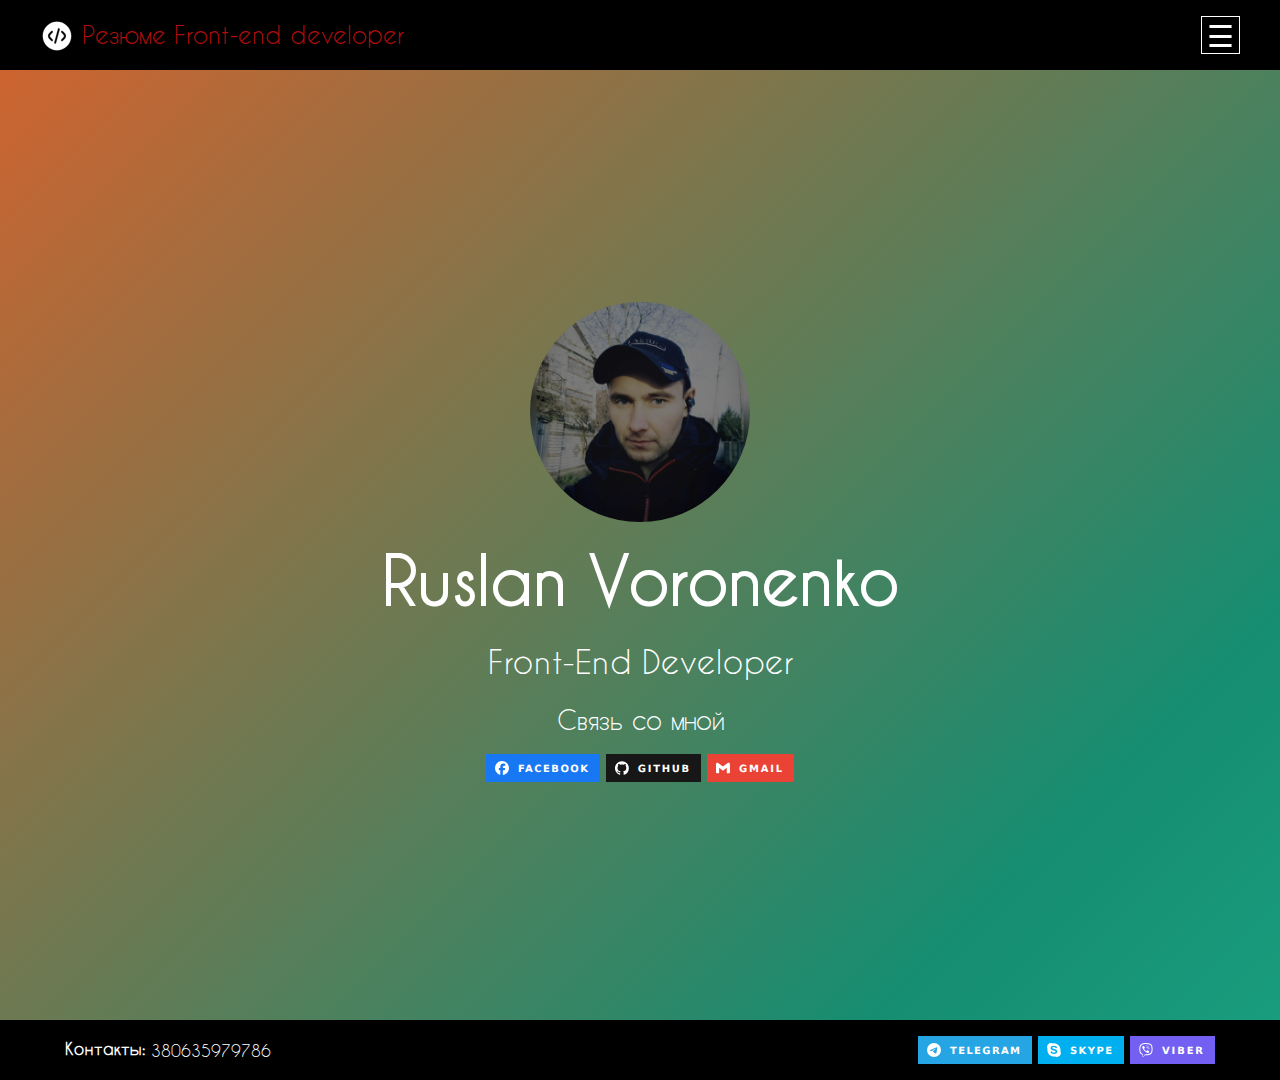
<file: index.html>
<!DOCTYPE html>
<html lang="en">
<head>
    <meta charset="UTF-8">
    <meta name="viewport" content="width=device-width, initial-scale=1.0">
    <!-- normalize css -->
    <link rel="stylesheet" href="css/normalize.css">
    <!-- reset css -->
    <link rel="stylesheet" href="css/reset.css">
    <!-- font style -->
    <link rel="stylesheet" href="css/fonts.css">
    <!-- style main -->
    <link rel="stylesheet" href="css/main.css">
    <title>Resume - Ruslan Voronenko {Front-end developer}</title>
</head>
<body>
    <header class="header header-bg">
        <div class="header__container">
            <div class="logo header__logo">
                <a href="index.html" aria-label="перейти на главую страницу">
                    <img src="images/icons/pc.svg" alt="icons" class="header-icons">
                    Резюме
                    <span>Front-end developer</span>
                </a>
            </div>
            <div class="header__menu">
                <div id="menu" class="overlay">
                    <a href="javascript:void(0)" class="closebtn" onclick="closeNav()">&times;</a>
                    <div class="overlay-content">
                      <a href="index.html" aria-label="Перейти на главную" class="active">главная</a>
                      <a href="blocks/project.html" aria-label="мои проекты">проекты</a>
                      <!-- <a href="blocks/about.html" aria-label="обо мне">обо мне</a> -->
                      <a href="blocks/contact.html" aria-label="контакты">контакты</a>
                    </div>
                  </div>
                  <span  style="font-size:30px; cursor:pointer"  onclick="openNav()" class="menu-burger">&#9776;</span>
            </div>
        </div>
    </header>
    <main class="main">
        <div class="main__content content">
            <img src="images/photo.jpg" alt="photo-author" class="photo-author">
            <h1 class="main__content--title title">ruslan voronenko</h1>
            <h4 class="main__content--desc">front-end developer</h4>
            <div class="main__content--social">
                <p>Связь со мной</p>
                <a href="https://www.facebook.com/addin.whites/" aria-label="facebook"  title="перейти на мой аккаунт facebook" target="_blank">
                    <img src="images/facebook.svg" alt="facebook" class="main__content--social--img">
                </a>
                <a href="https://github.com/RusProgger" title="перейти на мой аккаунт github" target="_blank">
                    <img src="images/github.svg" alt="github" class="main__content--social--img">
                </a>
                <a href="mailto:ruslantimka92@gmail.com" title="написать мнe" target="_blank">
                    <img src="images/gmail.svg" alt="gmail" class="main__content--social--img">
                </a>
                
            </div>
        </div>
    </main>
   <footer class="footer footer-bg">
        <div class="footer__container">
            <div class="footer__left">
                <p class="footer__left__contact">контакты: <a href="tel:+380635979786" title="позвонить?">380635979786</a></p>
            </div>
            <div class="footer__right">
                <a href="https://t.me/java_it_uk"  target="_blank"><img src="images/footer/telegram.svg" alt="" class="footer-images"></a>
                <a href="skype:timkanik92" title="Написать мне?"><img src="images/footer/skype.svg" alt="" class="footer-images"></a>
                <a href="viber://chat?number=%2B380939703641"><img src="images/footer/viber.svg" alt="" class="footer-images"></a>
            </div>
        </div>
   </footer>
    
    <!-- <script src="js/snow.js"></script> -->
    <script src="js/menu.js"></script>
</body>
</html>
</file>
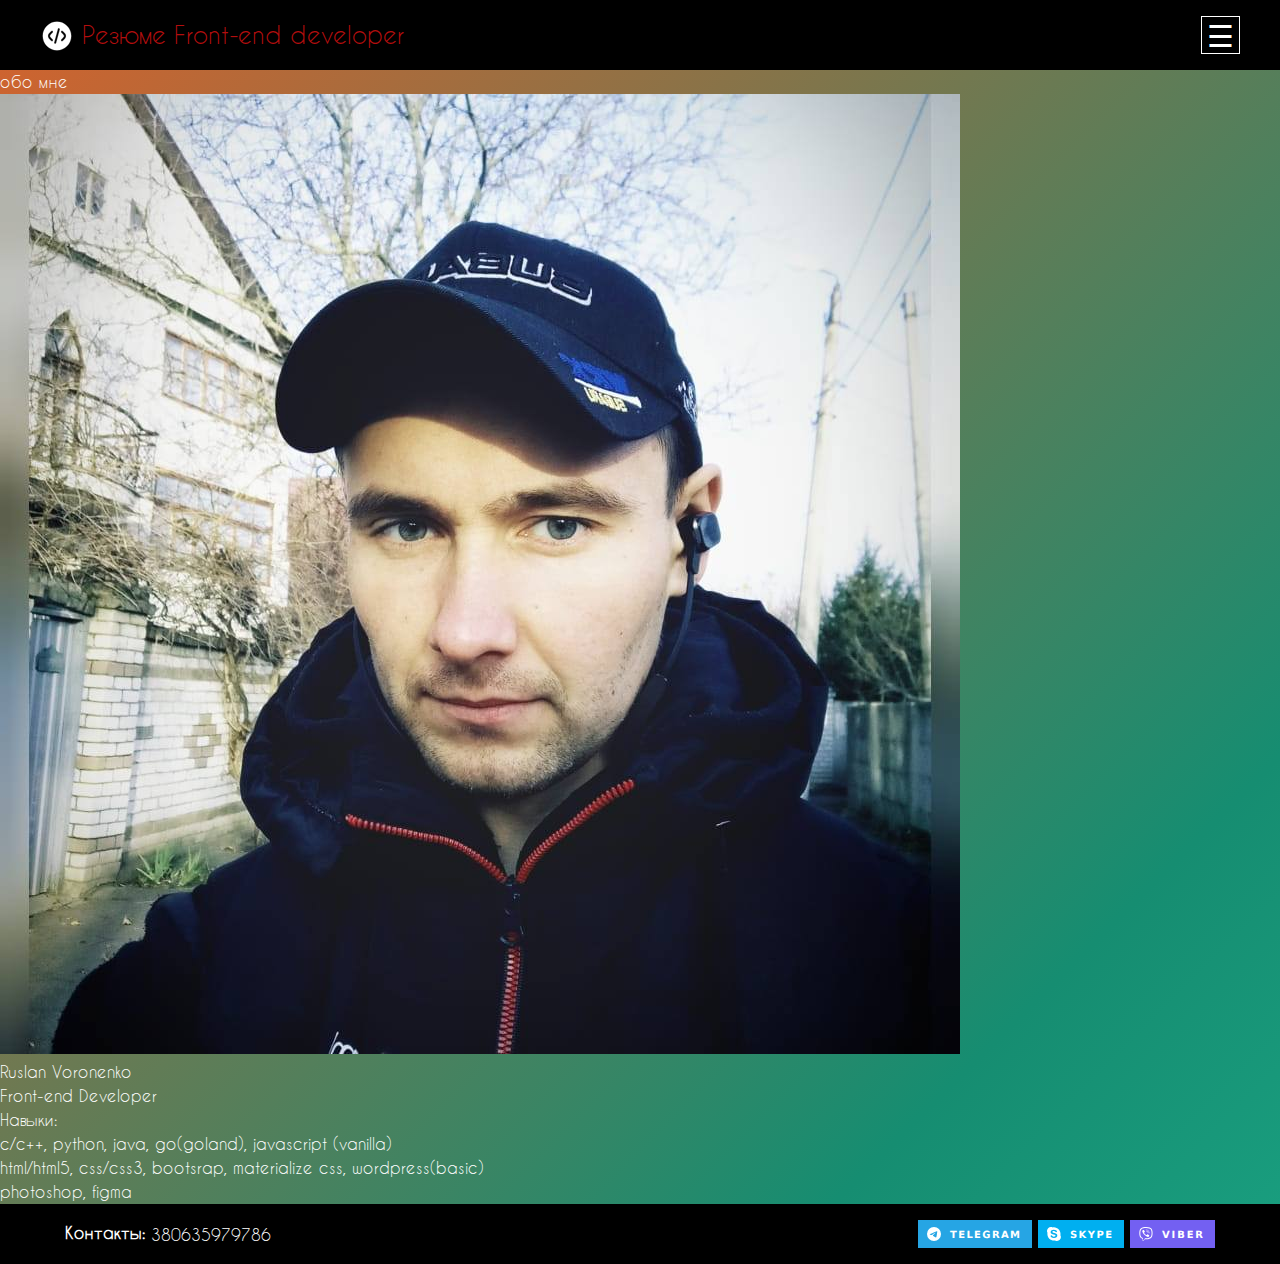
<file: blocks/about.html>
<!DOCTYPE html>
<html lang="en">
<head>
    <meta charset="UTF-8">
    <meta name="viewport" content="width=device-width, initial-scale=1.0">
    <!-- normalize css -->
    <link rel="stylesheet" href="../css/normalize.css">
    <!-- reset css -->
    <link rel="stylesheet" href="../css/reset.css">
    <!-- font style -->
    <link rel="stylesheet" href="../css/fonts.css">
    <!-- style main -->
    <link rel="stylesheet" href="../css/main.css">
    <title>Resume - Ruslan Voronenko {Front-end developer}</title>
</head>
<body>
    <header class="header header-bg">
        <div class="header__container">
            <div class="logo header__logo">
                <a href="../index.html" aria-label="перейти на главую страницу">
                    <img src="../images/icons/pc.svg" alt="icons" class="header-icons">
                    Резюме
                    <span>Front-end developer</span>
                </a>
            </div>
            <div class="header__menu">
                <div id="menu" class="overlay">
                    <a href="javascript:void(0)" class="closebtn" onclick="closeNav()">&times;</a>
                    <div class="overlay-content">
                      <a href="../index.html" aria-label="Перейти на главную">главная</a>
                      <a href="../blocks/project.html" aria-label="мои проекты">проекты</a>
                      <a href="../blocks/about.html" aria-label="обо мне" class="active">обо мне</a>
                      <a href="#" aria-label="контакты">контакты</a>
                    </div>
                  </div>
                  <span style="font-size:30px;cursor:pointer" onclick="openNav()" class="menu-burger">&#9776;</span>
            </div>
        </div>
    </header>
    <main class="main">
       <div class="main__about">
            <h3 class="main__about--title title">обо мне</h3>

            <!--  about info -->

            <div class="about__info">
                <div class="about__info__content">
                    <div class="about__info__img">
                        <img src="../images/photo.jpg" alt="author" class="about__info-pic">
                    </div>
                    <div class="about__info__text">
                        <h3 class="about__info__title">Ruslan Voronenko</h3>
                        <p class="about__info__description">Front-end Developer</p>
                        <p class="about__info__skills">Навыки:</p>
                        <p class="about__info__lang">c/c++, python, java, go(goland), javascript (vanilla)</p>
                        <p class="about__info__front">html/html5, css/css3, bootsrap, materialize css, wordpress(basic)</p>
                        <p class="about__info__desing">photoshop, figma</p>
                    </div>
                </div>
            </div>
       </div>
    </main>


   <footer class="footer footer-bg">
        <div class="footer__container">
            <div class="footer__left">
                <p class="footer__left__contact">контакты: <a href="tel:+380635979786" title="позвонить?">380635979786</a></p>
            </div>
            <div class="footer__right">
                <a href="https://t.me/java_it_uk"  target="_blank"><img src="/images/footer/telegram.svg" alt="" class="footer-images"></a>
                <a href="skype:timkanik92" title="Написать мне?"><img src="/images/footer/skype.svg" alt="" class="footer-images"></a>
                <a href="viber://chat?number=%2B380939703641"><img src="/images/footer/viber.svg" alt="" class="footer-images"></a>
            </div>
        </div>
   </footer>
    
    <!-- <script src="js/snow.js"></script> -->
    <script src="../js/menu.js"></script>
</body>
</html>
</file>
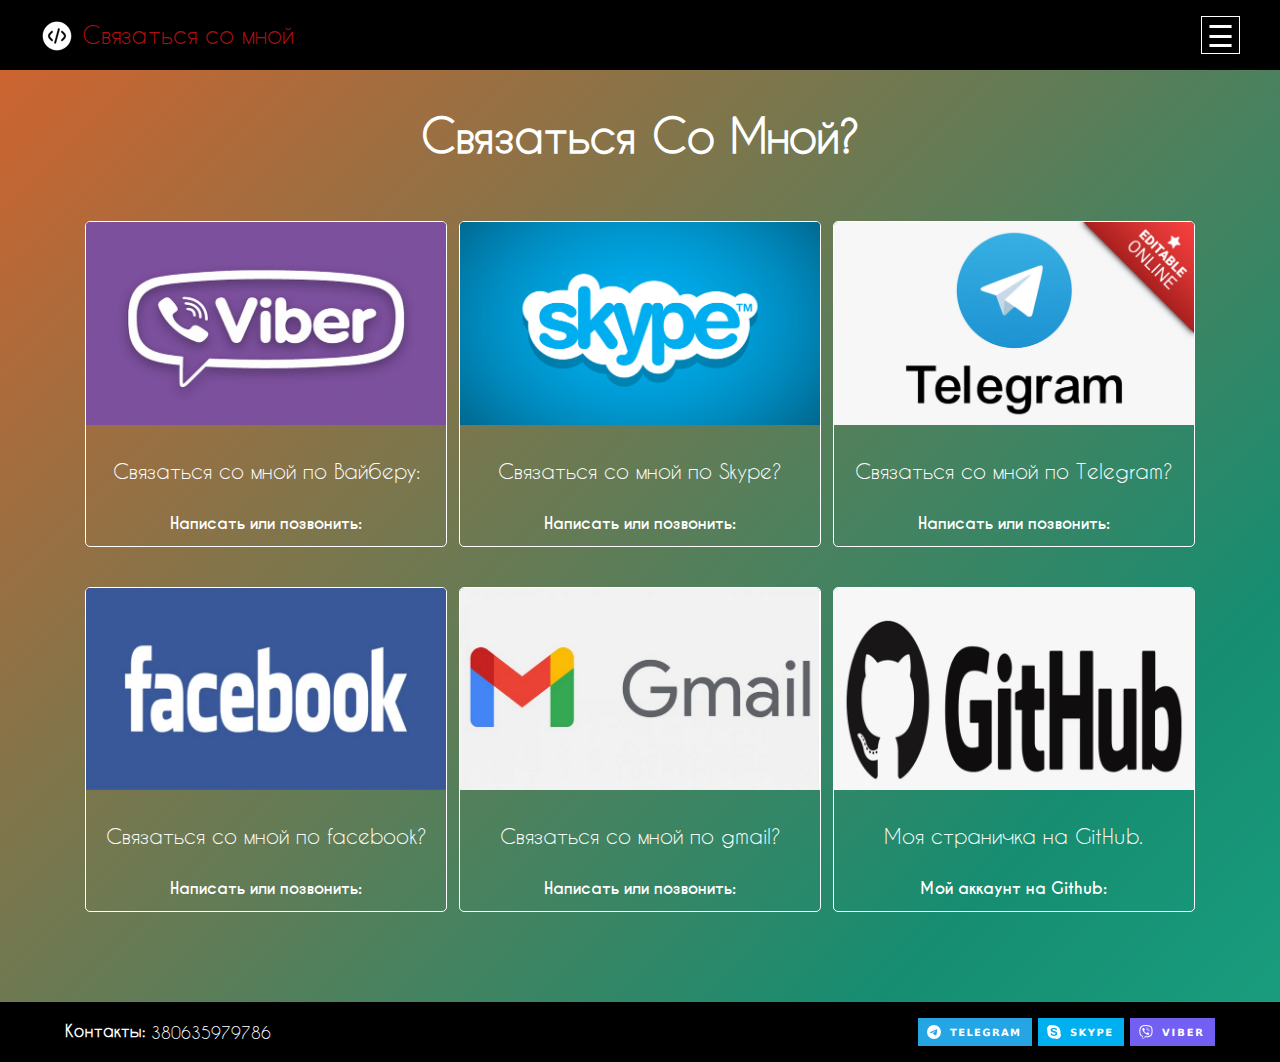
<file: blocks/contact.html>
<!DOCTYPE html>
<html lang="en">
<head>
    <meta charset="UTF-8">
    <meta name="viewport" content="width=device-width, initial-scale=1.0">
    <!-- normalize css -->
    <link rel="stylesheet" href="../css/normalize.css">
    <!-- reset css -->
    <link rel="stylesheet" href="../css/reset.css">
    <!-- font style -->
    <link rel="stylesheet" href="../css/fonts.css">
    <!-- style main -->
    <link rel="stylesheet" href="../css/main.css">
    <title>Контакты - Ruslan Voronenko {Front-end developer}</title>
</head>
<body>
    <header class="header header-bg">
        <div class="header__container">
            <div class="logo header__logo">
                <a href="../blocks/contact.html" aria-label="перейти на главную страницу">
                    <img src="../images/icons/pc.svg" alt="icons" class="header-icons">
                    Связаться 
                    <span>со мной</span>
                </a>
            </div>
            <div class="header__menu">
                <div id="menu" class="overlay">
                    <a href="javascript:void(0)" class="closebtn" onclick="closeNav()">&times;</a>
                    <div class="overlay-content">
                      <a href="https://rusprogger.github.io/resumefrontend/index.html" aria-label="Перейти на главную">главная</a>
                      <a href="../blocks/project.html" aria-label="мои проекты">проекты</a>
                      <!-- <a href="../blocks/about.html" aria-label="обо мне">обо мне</a> -->
                      <a href="../blocks/contact.html" aria-label="контакты" class="active">контакты</a>
                    </div>
                  </div>
                  <span style="font-size:30px;cursor:pointer" onclick="openNav()" class="menu-burger">&#9776;</span>
            </div>
        </div>
    </header>
    <main class="main">
        <div class="main__project">
            <h2 class="main__project--title title">Связаться со мной?</h2>
            <!-- cards works -->
            <div class="main__project--cards">

                
                <div class="main__project--card">
                    <div class="card-img">
                        <img src="../images/contaсt/viber.png" alt="viber">
                    </div>
                    <h3 class="card-text">Связаться со мной по Вайберу:</h3>
                    <a href="viber://chat?number=%2B380939703641" aria-label="viber" class="cards-block-contact">Написать или позвонить:</a>
                </div>
                

                <div class="main__project--card">
                    <div class="card-img">
                        <img src="../images/contaсt/skype.png" alt="skype">
                    </div>
                    <h3 class="card-text">Связаться со мной по Skype?</h3>
                    <a href="skype:timkanik92" title="Написать мне?" aria-label="skype" class="cards-block-contact">Написать или позвонить:</a>
                </div>

                <div class="main__project--card">
                    <div class="card-img">
                        <img src="../images/contaсt/telegram.png" alt="telegram">
                    </div>
                    <h3 class="card-text">Связаться со мной по Telegram?</h3>
                    <a href="https://t.me/java_it_uk" aria-label="telegram" target="_blank" class="cards-block-contact">Написать или позвонить:</a>
                </div>

                <div class="main__project--card">
                    <div class="card-img">
                        <img src="../images/contaсt/facebook.png" alt="facebook">
                    </div>
                    <h3 class="card-text">Связаться со мной по facebook?</h3>
                    <a href="https://www.facebook.com/addin.whites/" aria-label="facebook"  target="_blank" class="cards-block-contact">Написать или позвонить:</a>
                </div>

                <div class="main__project--card">
                    <div class="card-img">
                        <img src="../images/contaсt/gmail.png" alt="gmail">
                    </div>
                    <h3 class="card-text">Связаться со мной по gmail?</h3>

                    <a href="mailto:ruslantimka92@gmail.com" title="написать мнe" target="_blank" aria-label="gmail"  target="_blank" class="cards-block-contact">Написать или позвонить:</a>
                </div>

                <div class="main__project--card">
                    <div class="card-img">
                        <img src="../images/contaсt/github-logo.png" alt="github">
                    </div>
                    <h3 class="card-text">Моя страничка на GitHub.</h3>

                    <a href="https://github.com/RusProgger" title="перейти на мой аккаунт github" target="_blank" aria-label="github" class="cards-block-contact">Мой аккаунт на Github:</a>
                </div>

                <!-- <div class="main__project--card">
                    <div class="card-img">
                        <img src="../images/project/logo.jpg" alt="logo">
                    </div>
                    <h3 class="card-text">Lorem ipsum dolor sit amet consectetur adipisicing elit. Alias, voluptatibus.</h3>
                </div>

                <div class="main__project--card">
                    <div class="card-img">
                        <img src="../images/project/logo.jpg" alt="logo">
                    </div>
                    <h3 class="card-text">Lorem ipsum dolor sit amet consectetur adipisicing elit. Alias, voluptatibus.</h3>
                </div>

                <div class="main__project--card">
                    <div class="card-img">
                        <img src="../images/project/logo.jpg" alt="logo">
                    </div>
                    <h3 class="card-text">Lorem ipsum dolor sit amet consectetur adipisicing elit. Alias, voluptatibus.</h3>
                </div> -->
                <!-- cards work end -->
                
            </div>
        </div>
    </main>
    <footer class="footer footer-bg">
        <div class="footer__container">
            <div class="footer__left">
                <p class="footer__left__contact">контакты: <a href="tel:+380635979786" title="позвонить?">380635979786</a></p>
            </div>
            <div class="footer__right">
                <a href="https://t.me/java_it_uk"  target="_blank"><img src="./../images/footer/telegram.svg" alt="" class="footer-images"></a>
                <a href="skype:timkanik92" title="Написать мне?"><img src="./../images/footer/skype.svg" alt="" class="footer-images"></a>
                <a href="viber://chat?number=%2B380939703641"><img src="./../images/footer/viber.svg" alt="" class="footer-images"></a>
            </div>
        </div>
   </footer>
    

    <!-- <script src="js/snow.js"></script> -->
    <script src="../js/menu.js"></script>
</body>
</html>
</file>
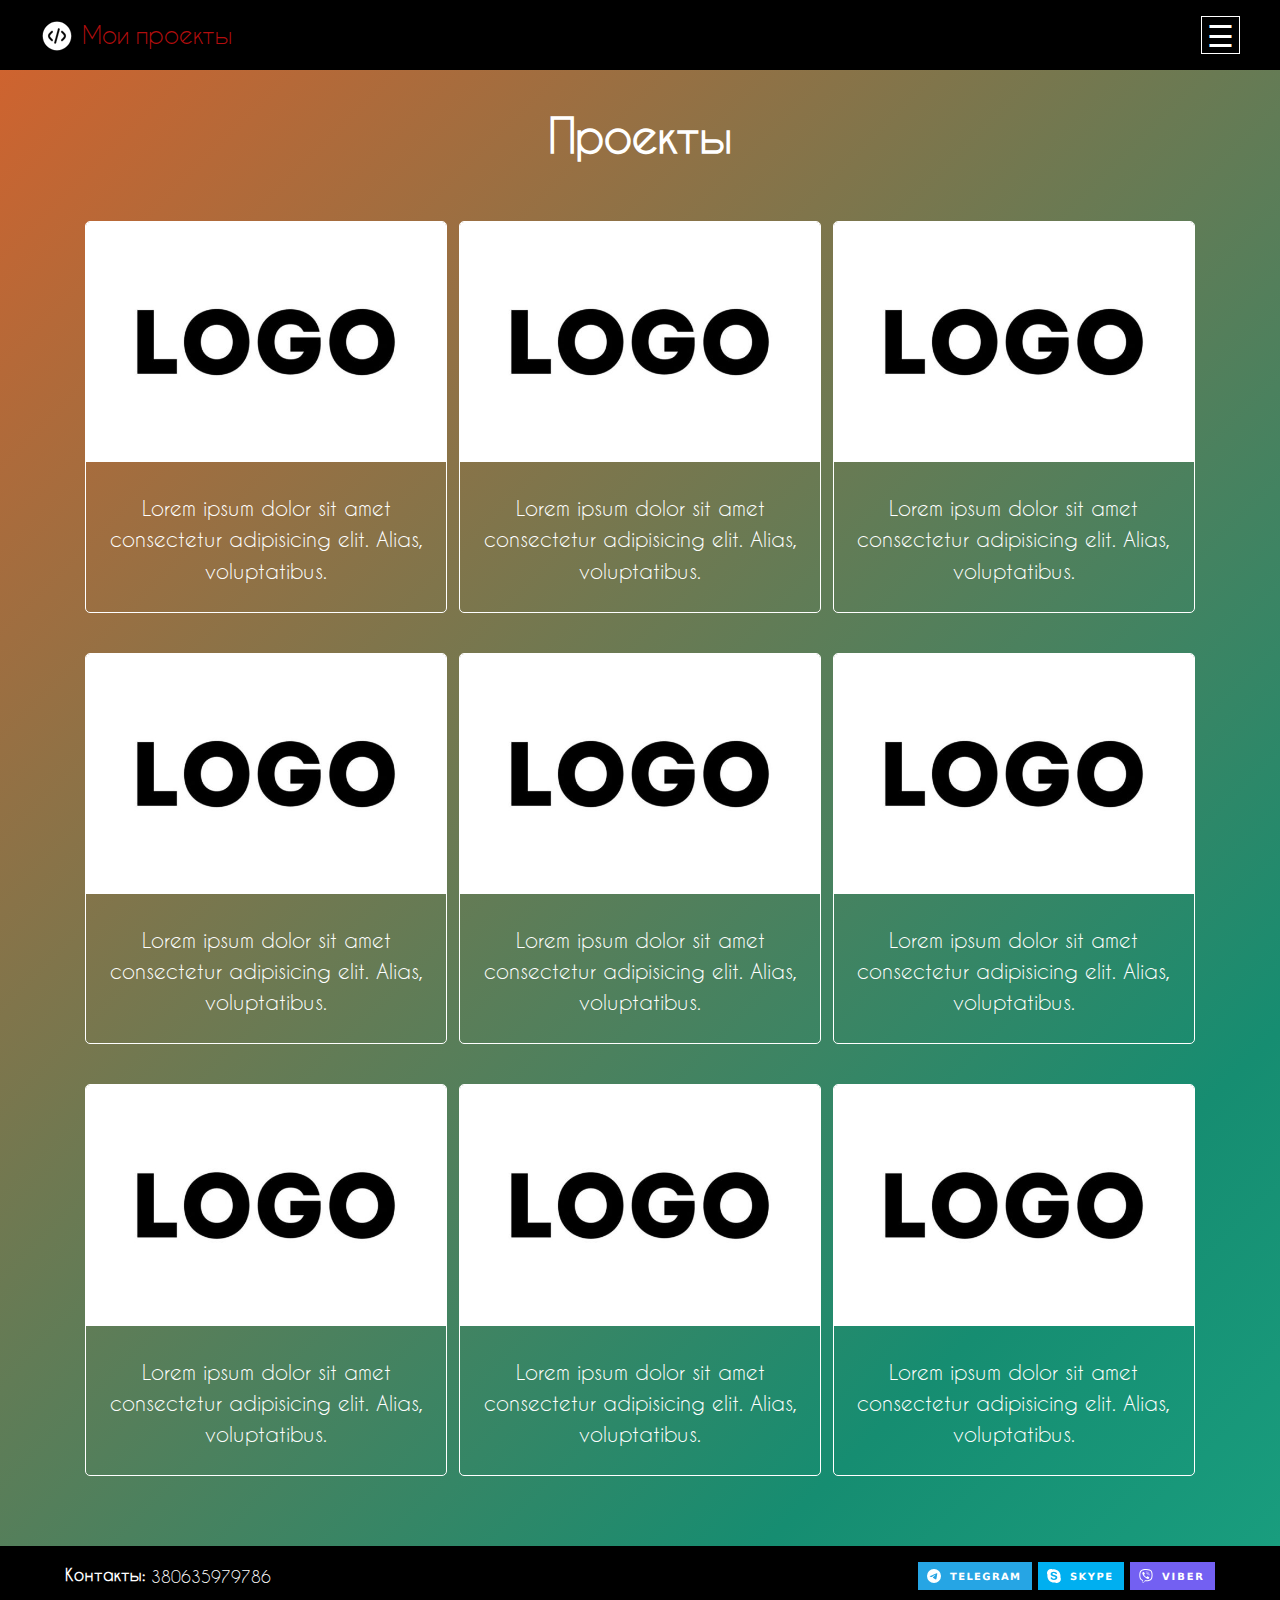
<file: blocks/project.html>
<!DOCTYPE html>
<html lang="en">
<head>
    <meta charset="UTF-8">
    <meta name="viewport" content="width=device-width, initial-scale=1.0">
    <!-- normalize css -->
    <link rel="stylesheet" href="../css/normalize.css">
    <!-- reset css -->
    <link rel="stylesheet" href="../css/reset.css">
    <!-- font style -->
    <link rel="stylesheet" href="../css/fonts.css">
    <!-- style main -->
    <link rel="stylesheet" href="../css/main.css">
    <title>Проекты - Ruslan Voronenko {Front-end developer}</title>
</head>
<body>
    <header class="header header-bg">
        <div class="header__container">
            <div class="logo header__logo">
                <a href="project.html" aria-label="перейти на главную страницу">
                    <img src="../images/icons/pc.svg" alt="icons" class="header-icons">
                    Мои
                    <span> проекты</span>
                </a>
            </div>
            <div class="header__menu">
                <div id="menu" class="overlay">
                    <a href="javascript:void(0)" class="closebtn" onclick="closeNav()">&times;</a>
                    <div class="overlay-content">
                      <a href="https://rusprogger.github.io/resumefrontend/index.html" aria-label="Перейти на главную">главная</a>
                      <a href="../blocks/project.html" aria-label="мои проекты" class="active">проекты</a>
                      <!-- <a href="../blocks/about.html" aria-label="обо мне">обо мне</a> -->
                      <a href="../blocks/contact.html" aria-label="контакты">контакты</a>
                    </div>
                  </div>
                  <span style="font-size:30px;cursor:pointer" onclick="openNav()" class="menu-burger">&#9776;</span>
            </div>
        </div>
    </header>
    <main class="main">
        <div class="main__project">
            <h2 class="main__project--title title">проекты</h2>
            <!-- cards works -->
            <div class="main__project--cards">


                <div class="main__project--card">
                    <div class="card-img">
                        <img src="../images/project/logo.jpg" alt="loglo">
                    </div>
                    <h3 class="card-text">Lorem ipsum dolor sit amet consectetur adipisicing elit. Alias, voluptatibus.</h3>
                </div>

                <div class="main__project--card">
                    <div class="card-img">
                        <img src="../images/project/logo.jpg" alt="logo">
                    </div>
                    <h3 class="card-text">Lorem ipsum dolor sit amet consectetur adipisicing elit. Alias, voluptatibus.</h3>
                </div>

                <div class="main__project--card">
                    <div class="card-img">
                        <img src="../images/project/logo.jpg" alt="logo">
                    </div>
                    <h3 class="card-text">Lorem ipsum dolor sit amet consectetur adipisicing elit. Alias, voluptatibus.</h3>
                </div>

                <div class="main__project--card">
                    <div class="card-img">
                        <img src="../images/project/logo.jpg" alt="logo">
                    </div>
                    <h3 class="card-text">Lorem ipsum dolor sit amet consectetur adipisicing elit. Alias, voluptatibus.</h3>
                </div>

                <div class="main__project--card">
                    <div class="card-img">
                        <img src="../images/project/logo.jpg" alt="logo">
                    </div>
                    <h3 class="card-text">Lorem ipsum dolor sit amet consectetur adipisicing elit. Alias, voluptatibus.</h3>
                </div>

                <div class="main__project--card">
                    <div class="card-img">
                        <img src="../images/project/logo.jpg" alt="logo">
                    </div>
                    <h3 class="card-text">Lorem ipsum dolor sit amet consectetur adipisicing elit. Alias, voluptatibus.</h3>
                </div>

                <div class="main__project--card">
                    <div class="card-img">
                        <img src="../images/project/logo.jpg" alt="logo">
                    </div>
                    <h3 class="card-text">Lorem ipsum dolor sit amet consectetur adipisicing elit. Alias, voluptatibus.</h3>
                </div>

                <div class="main__project--card">
                    <div class="card-img">
                        <img src="../images/project/logo.jpg" alt="logo">
                    </div>
                    <h3 class="card-text">Lorem ipsum dolor sit amet consectetur adipisicing elit. Alias, voluptatibus.</h3>
                </div>

                <div class="main__project--card">
                    <div class="card-img">
                        <img src="../images/project/logo.jpg" alt="logo">
                    </div>
                    <h3 class="card-text">Lorem ipsum dolor sit amet consectetur adipisicing elit. Alias, voluptatibus.</h3>
                </div>
                <!-- cards work end -->
                
            </div>
        </div>
    </main>
    <footer class="footer footer-bg">
        <div class="footer__container">
            <div class="footer__left">
                <p class="footer__left__contact">контакты: <a href="tel:+380635979786" title="позвонить?">380635979786</a></p>
            </div>
            <div class="footer__right">
                <a href="https://t.me/java_it_uk"  target="_blank"><img src="./../images/footer/telegram.svg" alt="" class="footer-images"></a>
                <a href="skype:timkanik92" title="Написать мне?"><img src="./../images/footer/skype.svg" alt="" class="footer-images"></a>
                <a href="viber://chat?number=%2B380939703641"><img src="./../images/footer/viber.svg" alt="" class="footer-images"></a>
            </div>
        </div>
   </footer>
    

    <!-- <script src="js/snow.js"></script> -->
    <script src="../js/menu.js"></script>
</body>
</html>
</file>
<file: css/fonts.css>
@font-face {
  font-family: "CaviarDreams";
  src: url(../fonts/CaviarDreams.ttf) format("truetype"), url(../fonts/CaviarDreams.woff2) format("woff2");
}
@font-face {
  font-family: "CaviarDreamsBold";
  src: url(../fonts/CaviarDreamsBold.ttf) format("truetype"), url(../fonts/CaviarDreamsBold.woff2) format("woff2");
}
@font-face {
  font-family: "CaviarDreamsBoldItalic";
  src: url(../fonts/CaviarDreamsBoldItalic.ttf) format("truetype"), url(../fonts/CaviarDreamsBoldItalic.woff2) format("woff2");
}
@font-face {
  font-family: "CaviarDreamsItalic";
  src: url(../fonts/CaviarDreamsItalic.ttf) format("truetype"), url(../fonts/CaviarDreamsItalic.woff2) format("woff2");
}/*# sourceMappingURL=fonts.css.map */
</file>
<file: css/main.css>
@charset "UTF-8";
/*! normalize.css v8.0.1 | MIT License | github.com/necolas/normalize.css */
/* Document
   ========================================================================== */
/**
 * 1. Correct the line height in all browsers.
 * 2. Prevent adjustments of font size after orientation changes in iOS.
 */
html {
  line-height: 1.15; /* 1 */
  -webkit-text-size-adjust: 100%; /* 2 */
}

/* Sections
   ========================================================================== */
/**
 * Remove the margin in all browsers.
 */
body {
  margin: 0;
}

/**
 * Render the `main` element consistently in IE.
 */
main {
  display: block;
}

/**
 * Correct the font size and margin on `h1` elements within `section` and
 * `article` contexts in Chrome, Firefox, and Safari.
 */
h1 {
  font-size: 2em;
  margin: 0.67em 0;
}

/* Grouping content
   ========================================================================== */
/**
 * 1. Add the correct box sizing in Firefox.
 * 2. Show the overflow in Edge and IE.
 */
hr {
  box-sizing: content-box; /* 1 */
  height: 0; /* 1 */
  overflow: visible; /* 2 */
}

/**
 * 1. Correct the inheritance and scaling of font size in all browsers.
 * 2. Correct the odd `em` font sizing in all browsers.
 */
pre {
  font-family: monospace, monospace; /* 1 */
  font-size: 1em; /* 2 */
}

/* Text-level semantics
   ========================================================================== */
/**
 * Remove the gray background on active links in IE 10.
 */
a {
  background-color: transparent;
}

/**
 * 1. Remove the bottom border in Chrome 57-
 * 2. Add the correct text decoration in Chrome, Edge, IE, Opera, and Safari.
 */
abbr[title] {
  border-bottom: none; /* 1 */
  text-decoration: underline; /* 2 */
  -webkit-text-decoration: underline dotted;
          text-decoration: underline dotted; /* 2 */
}

/**
 * Add the correct font weight in Chrome, Edge, and Safari.
 */
b,
strong {
  font-weight: bolder;
}

/**
 * 1. Correct the inheritance and scaling of font size in all browsers.
 * 2. Correct the odd `em` font sizing in all browsers.
 */
code,
kbd,
samp {
  font-family: monospace, monospace; /* 1 */
  font-size: 1em; /* 2 */
}

/**
 * Add the correct font size in all browsers.
 */
small {
  font-size: 80%;
}

/**
 * Prevent `sub` and `sup` elements from affecting the line height in
 * all browsers.
 */
sub,
sup {
  font-size: 75%;
  line-height: 0;
  position: relative;
  vertical-align: baseline;
}

sub {
  bottom: -0.25em;
}

sup {
  top: -0.5em;
}

/* Embedded content
   ========================================================================== */
/**
 * Remove the border on images inside links in IE 10.
 */
img {
  border-style: none;
}

/* Forms
   ========================================================================== */
/**
 * 1. Change the font styles in all browsers.
 * 2. Remove the margin in Firefox and Safari.
 */
button,
input,
optgroup,
select,
textarea {
  font-family: inherit; /* 1 */
  font-size: 100%; /* 1 */
  line-height: 1.15; /* 1 */
  margin: 0; /* 2 */
}

/**
 * Show the overflow in IE.
 * 1. Show the overflow in Edge.
 */
button,
input { /* 1 */
  overflow: visible;
}

/**
 * Remove the inheritance of text transform in Edge, Firefox, and IE.
 * 1. Remove the inheritance of text transform in Firefox.
 */
button,
select { /* 1 */
  text-transform: none;
}

/**
 * Correct the inability to style clickable types in iOS and Safari.
 */
button,
[type=button],
[type=reset],
[type=submit] {
  -webkit-appearance: button;
     -moz-appearance: button;
          appearance: button;
}

/**
 * Remove the inner border and padding in Firefox.
 */
button::-moz-focus-inner,
[type=button]::-moz-focus-inner,
[type=reset]::-moz-focus-inner,
[type=submit]::-moz-focus-inner {
  border-style: none;
  padding: 0;
}

/**
 * Restore the focus styles unset by the previous rule.
 */
button:-moz-focusring,
[type=button]:-moz-focusring,
[type=reset]:-moz-focusring,
[type=submit]:-moz-focusring {
  outline: 1px dotted ButtonText;
}

/**
 * Correct the padding in Firefox.
 */
fieldset {
  padding: 0.35em 0.75em 0.625em;
}

/**
 * 1. Correct the text wrapping in Edge and IE.
 * 2. Correct the color inheritance from `fieldset` elements in IE.
 * 3. Remove the padding so developers are not caught out when they zero out
 *    `fieldset` elements in all browsers.
 */
legend {
  box-sizing: border-box; /* 1 */
  color: inherit; /* 2 */
  display: table; /* 1 */
  max-width: 100%; /* 1 */
  padding: 0; /* 3 */
  white-space: normal; /* 1 */
}

/**
 * Add the correct vertical alignment in Chrome, Firefox, and Opera.
 */
progress {
  vertical-align: baseline;
}

/**
 * Remove the default vertical scrollbar in IE 10+.
 */
textarea {
  overflow: auto;
}

/**
 * 1. Add the correct box sizing in IE 10.
 * 2. Remove the padding in IE 10.
 */
[type=checkbox],
[type=radio] {
  box-sizing: border-box; /* 1 */
  padding: 0; /* 2 */
}

/**
 * Correct the cursor style of increment and decrement buttons in Chrome.
 */
[type=number]::-webkit-inner-spin-button,
[type=number]::-webkit-outer-spin-button {
  height: auto;
}

/**
 * 1. Correct the odd appearance in Chrome and Safari.
 * 2. Correct the outline style in Safari.
 */
[type=search] {
  -webkit-appearance: textfield;
     -moz-appearance: textfield;
          appearance: textfield; /* 1 */
  outline-offset: -2px; /* 2 */
}

/**
 * Remove the inner padding in Chrome and Safari on macOS.
 */
[type=search]::-webkit-search-decoration {
  -webkit-appearance: none;
          appearance: none;
}

/**
 * 1. Correct the inability to style clickable types in iOS and Safari.
 * 2. Change font properties to `inherit` in Safari.
 */
::-webkit-file-upload-button {
  -webkit-appearance: button; /* 1 */
  font: inherit; /* 2 */
}

/* Interactive
   ========================================================================== */
/*
 * Add the correct display in Edge, IE 10+, and Firefox.
 */
details {
  display: block;
}

/*
 * Add the correct display in all browsers.
 */
summary {
  display: list-item;
}

/* Misc
   ========================================================================== */
/**
 * Add the correct display in IE 10+.
 */
template {
  display: none;
}

/**
 * Add the correct display in IE 10.
 */
[hidden] {
  display: none;
}

*,
*::before,
*::after {
  box-sizing: border-box;
  display: revert;
}

a {
  cursor: pointer;
}

html {
  font-size: 16px;
}

body {
  font-size: 1rem;
  font-family: "CaviarDreams", sans-serif;
  line-height: 1.5;
  color: #ffffff;
  padding-top: 70px;
  width: 100%;
  background: linear-gradient(-45deg, #ee7752, #e73c7e, #23a6d5, #23d5ab, #168d71, #d4622d);
  background-size: 400% 400%;
  animation: gradient 10s ease infinite;
  position: relative;
}

body::-webkit-scrollbar {
  width: 12px; /* ширина всей полосы прокрутки */
}
body::-webkit-scrollbar-track {
  background: #000000; /* цвет зоны отслеживания */
}
body::-webkit-scrollbar-thumb {
  background: linear-gradient(rgb(134, 239, 172), rgb(59, 130, 246), rgb(130, 82, 175)); /* цвет бегунка */
  border-radius: 20px; /* округлось бегунка */
  /* отступ вокруг бегунка */
}

@keyframes gradient {
  0% {
    background-position: 0% 50%;
  }
  50% {
    background-position: 100% 50%;
  }
  100% {
    background-position: 0% 50%;
  }
}
.header {
  min-height: 70px;
  position: fixed;
  top: 0;
  width: 100%;
  z-index: 2;
}
.header-bg {
  background-color: #000;
}
.header__container {
  min-height: inherit;
  display: flex;
  align-items: center;
  justify-content: space-between;
  flex-wrap: wrap;
  padding: 0 15px;
  max-width: 1230px;
  margin: 0 auto;
}
.header__logo a {
  text-decoration: none;
  color: #b30e0e;
  font-size: 1.5rem;
  text-align: center;
  font-weight: 500;
  display: block;
}
.header__logo a img {
  max-width: 34px;
  display: inline-block;
  vertical-align: middle;
  margin-top: -5px;
}

@media screen and (max-width: 720px) {
  .header__logo a {
    font-size: 1.2rem;
  }
}
@media screen and (max-width: 420px) {
  .header__logo a {
    font-size: 0.9rem;
    color: #d32000;
  }
}
.overlay {
  height: 100%;
  width: 0;
  position: fixed;
  z-index: 10;
  top: 0;
  left: 0;
  background-color: rgb(0, 0, 0);
  background-color: rgba(0, 0, 0, 0.9);
  overflow-x: hidden;
  transition: 0.5s;
}
.overlay-content {
  position: relative;
  top: 30%;
  width: 100%;
  text-align: center;
  margin-top: 30px;
  z-index: 999;
}
.overlay a {
  padding: 1% 0;
  text-decoration: none;
  text-transform: capitalize;
  font-size: 1.5rem;
  color: #ffffff;
  display: block;
  transition: 0.3s;
  font-family: "CaviarDreamsBold", sans-serif;
}
.overlay a:hover, .overlay a:focus, .overlay a.active {
  color: #ff0000;
}
.overlay .closebtn {
  position: absolute;
  top: 20px;
  right: 45px;
  font-size: 60px;
}

.menu-burger {
  border: 1px solid #ffffff;
/*   border-radius: 2px; */
  padding: 1px 5px;
/*   font-size: 28px; */
  cursor: pointer;
}
.menu-burger:hover, .menu-burger:focus {
  color: #ff0000;
}

@media screen and (max-height: 450px) {
  .overlay a {
    font-size: 20px;
  }
  .overlay .closebtn {
    font-size: 40px;
    top: 15px;
    right: 35px;
  }
}
@media screen and (max-width: 430px) {
  .menu-burger {
    padding: 1px 3px;
    font-size: 0.5rem;
  }
}
.main {
  min-height: 100vh;
}
.main__content {
  margin: 25px 0;
  display: flex;
  flex-direction: column;
  align-items: center;
  justify-content: center;
  min-height: 100vh;
}
.main__content > .photo-author {
  max-width: 220px;
  height: auto;
  display: block;
  border-radius: 50%;
  filter: brightness(0.5);
  transition: 0.5s;
  transform: rotate(0deg);
}
.main__content > .photo-author:hover {
  filter: brightness(1);
  transform: rotate(360deg);
}
.main__content--title {
  font-size: 5vw;
  font-weight: 800;
  margin: 10px 0;
}
.main__content--desc {
  font-size: 2.5vw;
  margin-bottom: 15px;
}
.main__content--title, .main__content--desc {
  text-transform: capitalize;
  text-align: center;
}
.main__content--social p {
  text-align: center;
  margin-bottom: 15px;
  font-size: 2vw;
}
.main__content a {
  text-decoration: none;
  display: inline-block;
  padding: 0;
}

@media screen and (max-width: 696px) {
  .main__content--desc {
    font-size: 19px;
  }
  .main__content--social p {
    font-size: 19px;
  }
}
@media screen and (max-width: 380px) {
  .main__content .photo-author {
    max-width: 165px;
  }
  .main__content--title {
    font-size: 26px;
  }
  .main__content--desc {
    font-size: 18px;
  }
  .main__content--social p {
    font-size: 16px;
  }
  .main__content--social--img {
    max-width: 100px;
    height: 27px;
  }
}
.main__project {
  min-height: 100vh;
}
.main__project--title {
  font-size: 3.5vw;
  font-weight: 600;
  text-align: center;
  text-transform: capitalize;
  margin-bottom: 2rem;
  margin-top: 2rem;
}
.main__project--cards {
  margin: 0 auto;
  margin-bottom: 50px;
  max-width: 1170px;
  padding: 0 25px;
  display: flex;
  flex-wrap: wrap;
  justify-content: space-between;
}
.main__project--card {
  width: 32.333%;
  border: 1px solid #fff;
  border-radius: 5px;
  text-align: center;
  margin: 20px 5px;
  transition: all 0.3s linear;
  overflow: hidden;
}
.main__project--card:hover, .main__project--card:focus {
  background: #000;
}
.main__project--card img {
  -o-object-fit: cover;
     object-fit: cover;
  width: 100%;
  height: auto;
}
.main__project .card-text {
  margin-top: 25px;
  margin-bottom: 25px;
  font-size: 1.3rem;
  padding: 0px 5px;
}

@media screen and (max-width: 1160px) {
  .main__project--cards {
    justify-content: center;
    align-items: center;
  }
}
@media screen and (max-width: 768px) {
  .main__project .card-text {
    font-size: 1.1rem;
  }
}
@media screen and (max-width: 564px) {
  .main__project--card {
    width: 100%;
  }
  .main__project--title {
    font-size: 42px;
  }
  .main__project .card-text {
    font-size: 0.925rem;
  }
}
.footer-bg {
  background-color: #000000;
}

.footer {
  min-height: 60px;
}
.footer__container {
  max-width: 1170px;
  margin: 0 auto;
  padding: 0 10px;
  display: flex;
  align-items: center;
  justify-content: space-between;
  min-height: inherit;
}
.footer__left {
  text-transform: capitalize;
  font-weight: bold;
}
.footer__left__contact a {
  font-size: 0.8 0.25rem;
  font-weight: normal;
  text-decoration: none;
  color: #ffffff;
  display: inline-block;
  vertical-align: middle;
  transition: 0.3s;
}
.footer__left__contact a:hover {
  color: #ff4800;
}
.footer__right img {
  display: inline-block;
  vertical-align: middle;
}

@media screen and (max-width: 630px) {
  .footer__left__contact {
    text-align: center;
  }
  .footer__left__contact a {
    text-align: center;
    font-size: 0.975rem;
  }
  .footer-images {
    max-width: 70px;
    height: 20px;
    margin: 5px 0;
  }
}
@media screen and (max-width: 451px) {
  .footer__left__contact {
    text-align: center;
  }
  .footer__left__contact a {
    text-align: center;
    font-size: 0.775rem;
    display: block;
  }
}
@media screen and (max-width: 331px) {
  .footer__left__contact {
    text-align: center;
    font-size: 0.725rem;
    font-weight: normal;
  }
  .footer__left__contact a {
    text-align: center;
    font-size: 0.625rem;
    display: block;
    margin-top: 3px;
  }
}
.cards-block-contact {
  display: block;
  width: 100%;
  height: 100%;
  padding-bottom: 10px;
  text-decoration: none;
  font-size: 0.985rem;
  color: #ffffff;
  font-family: "CaviarDreamsBold";
}
.cards-block-contact:hover {
  text-decoration: underline;
}/*# sourceMappingURL=main.css.map */
</file>
